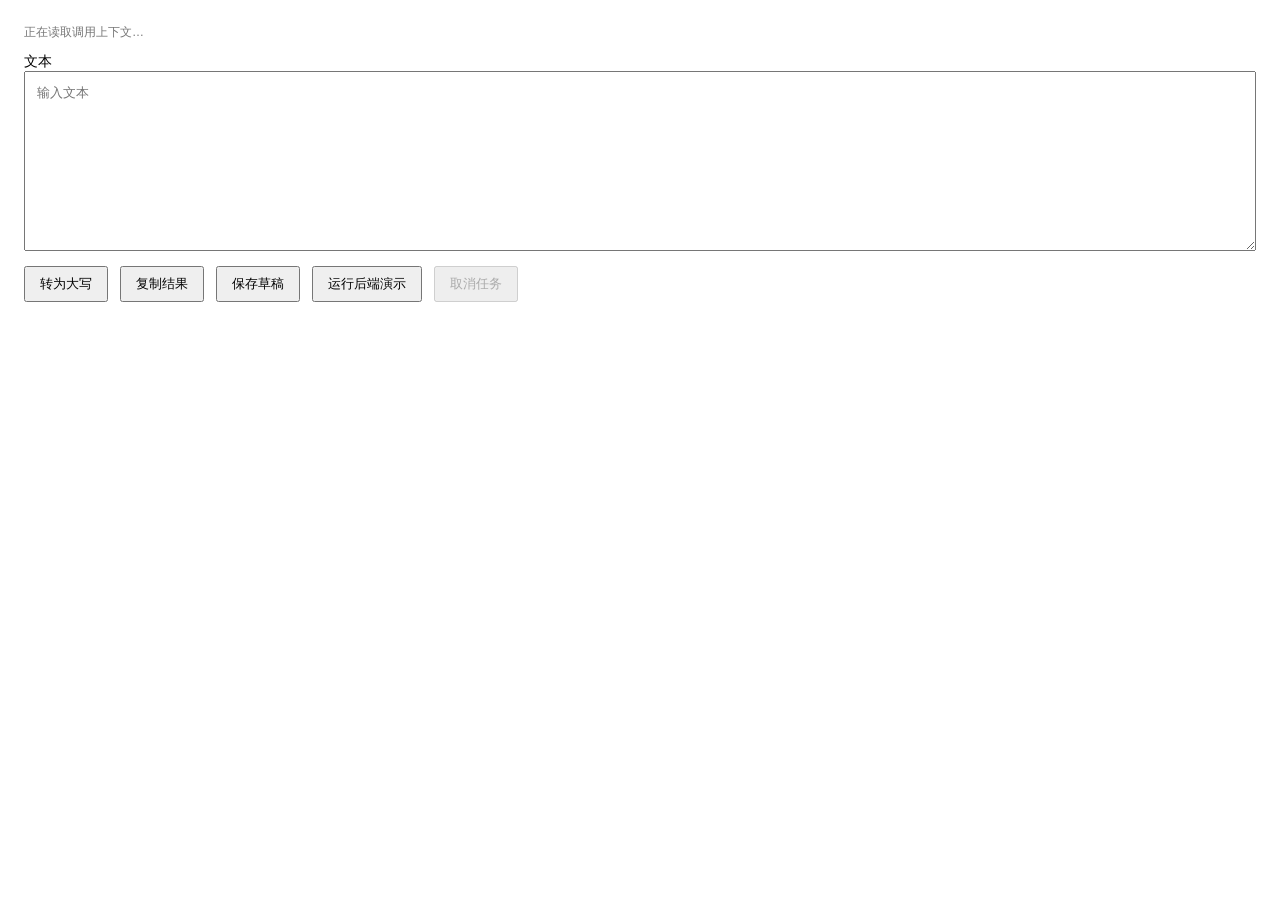
<file: examples/ui-tool-pack/ui/index.html>
<!doctype html>
<html lang="zh-CN">
<head>
  <meta charset="utf-8">
  <meta name="viewport" content="width=device-width,initial-scale=1">
  <title>文本工具</title>
  <style>
    body { margin: 0; padding: 24px; font: 14px -apple-system, sans-serif; color: CanvasText; background: Canvas; }
    textarea { box-sizing: border-box; width: 100%; min-height: 180px; padding: 12px; resize: vertical; }
    button { margin-top: 12px; margin-right: 8px; padding: 7px 14px; }
    #context { color: #777; font-size: 12px; margin-bottom: 12px; }
  </style>
</head>
<body>
  <div id="context">正在读取调用上下文…</div>
  <label for="text">文本</label>
  <textarea id="text" placeholder="输入文本"></textarea>
  <div>
    <button id="upper">转为大写</button>
    <button id="copy">复制结果</button>
    <button id="save">保存草稿</button>
    <button id="run">运行后端演示</button>
    <button id="cancel" disabled>取消任务</button>
  </div>
  <pre id="output" role="status" aria-live="polite"></pre>
  <script>
    const input = document.querySelector('#text');
    const output = document.querySelector('#output');
    const run = document.querySelector('#run'), cancel = document.querySelector('#cancel');
    let task;
    anywhere.onEnter(async invocation => {
      input.value = invocation.argument || await anywhere.storage.get('draft') || '';
      document.querySelector('#context').textContent = `入口：${invocation.source}`;
    });
    document.querySelector('#upper').onclick = () => input.value = input.value.toUpperCase();
    document.querySelector('#copy').onclick = async () => {
      try { await anywhere.clipboard.writeText(input.value); output.textContent = '已复制'; }
      catch (e) { output.textContent = e.message; }
    };
    document.querySelector('#save').onclick = async () => {
      try { await anywhere.storage.set('draft', input.value); output.textContent = '已保存'; }
      catch (e) { output.textContent = e.message; }
    };
    run.onclick = async () => {
      run.disabled = true; output.textContent = '';
      try {
        task = await anywhere.tasks.run({text: input.value}); cancel.disabled = false;
        task.onOutput(event => output.textContent += event.text);
        const result = await task.result;
        output.textContent += result.error ? `\n${result.error.code}: ${result.error.message}` : `\n退出码：${result.exitCode}`;
      } catch (e) { output.textContent += e.message; }
      finally { task = null; run.disabled = false; cancel.disabled = true; }
    };
    cancel.onclick = () => task?.cancel().catch(e => output.textContent += e.message);
  </script>
</body>
</html>
</file>
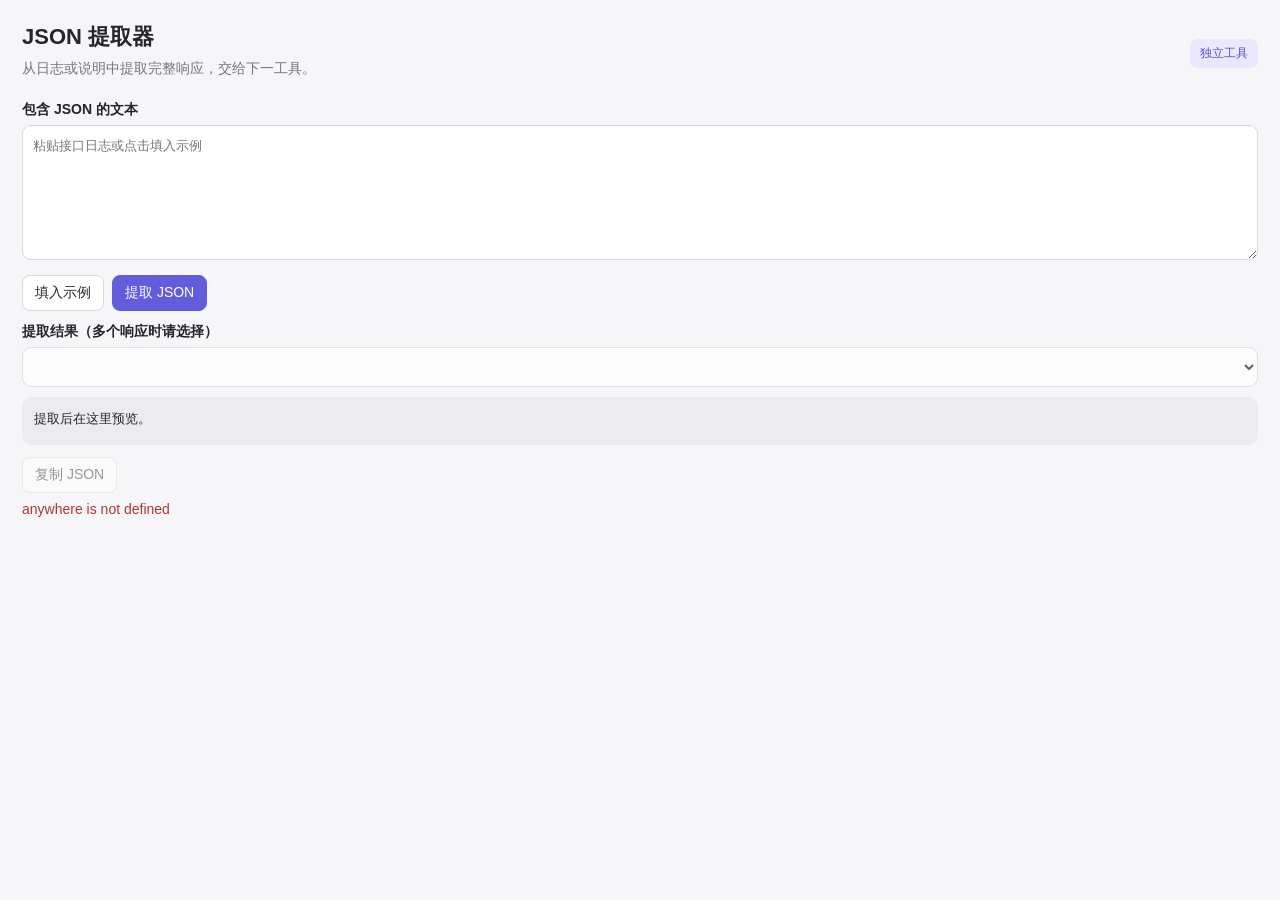
<file: examples/tool-chain-demo/extract.html>
<!doctype html><html lang="zh-CN"><meta charset="utf-8"><title>JSON 提取器</title><link rel="stylesheet" href="style.css">
<body data-tool="extract">
<header><div><h1>JSON 提取器</h1><p>从日志或说明中提取完整响应，交给下一工具。</p></div><span class="badge" id="mode">独立工具</span></header>
<label for="input">包含 JSON 的文本</label><textarea id="input" spellcheck="false" placeholder="粘贴接口日志或点击填入示例"></textarea>
<div class="toolbar"><button id="sample">填入示例</button><button class="primary" id="process">提取 JSON</button></div>
<label for="choice">提取结果（多个响应时请选择）</label><select id="choice" disabled></select>
<pre id="preview">提取后在这里预览。</pre>
<div class="toolbar"><button id="copy" disabled>复制 JSON</button><button class="primary" id="next" hidden disabled>交给 B：选择节点</button></div>
<p id="status" role="status"></p>
<script src="tools.js"></script><script src="ui.js"></script></body></html>
</file>
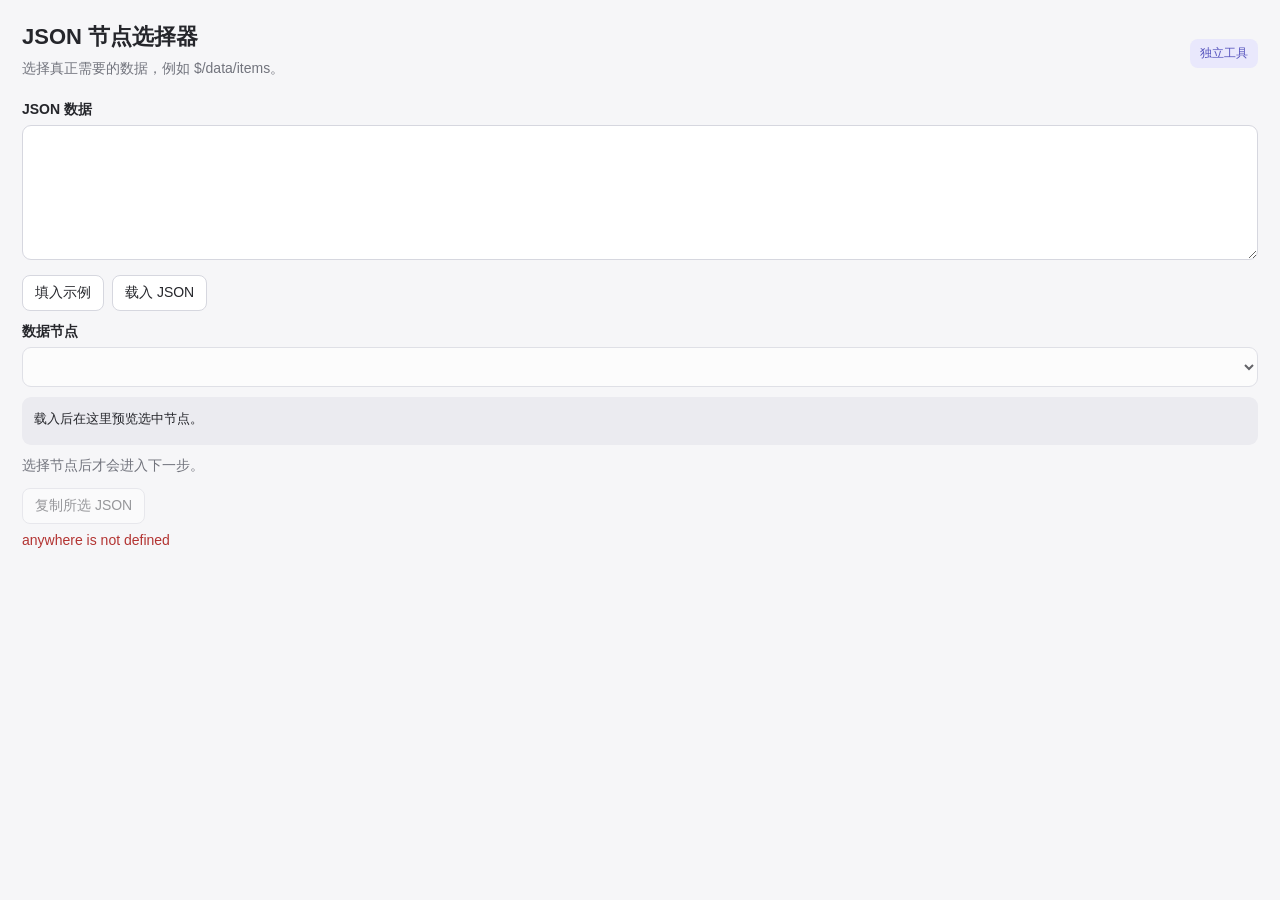
<file: examples/tool-chain-demo/select.html>
<!doctype html><html lang="zh-CN"><meta charset="utf-8"><title>JSON 节点选择器</title><link rel="stylesheet" href="style.css">
<body data-tool="select">
<header><div><h1>JSON 节点选择器</h1><p>选择真正需要的数据，例如 $/data/items。</p></div><span class="badge" id="mode">独立工具</span></header>
<section id="standalone"><label for="input">JSON 数据</label><textarea id="input" spellcheck="false"></textarea><div class="toolbar"><button id="sample">填入示例</button><button id="process">载入 JSON</button></div></section>
<label for="choice">数据节点</label><select id="choice" disabled></select>
<pre id="preview">载入后在这里预览选中节点。</pre>
<p id="hint">选择节点后才会进入下一步。</p>
<div class="toolbar"><button id="copy" disabled>复制所选 JSON</button><button class="primary" id="next" hidden disabled>交给 C：生成类型</button></div>
<p id="status" role="status"></p>
<script src="tools.js"></script><script src="ui.js"></script></body></html>
</file>
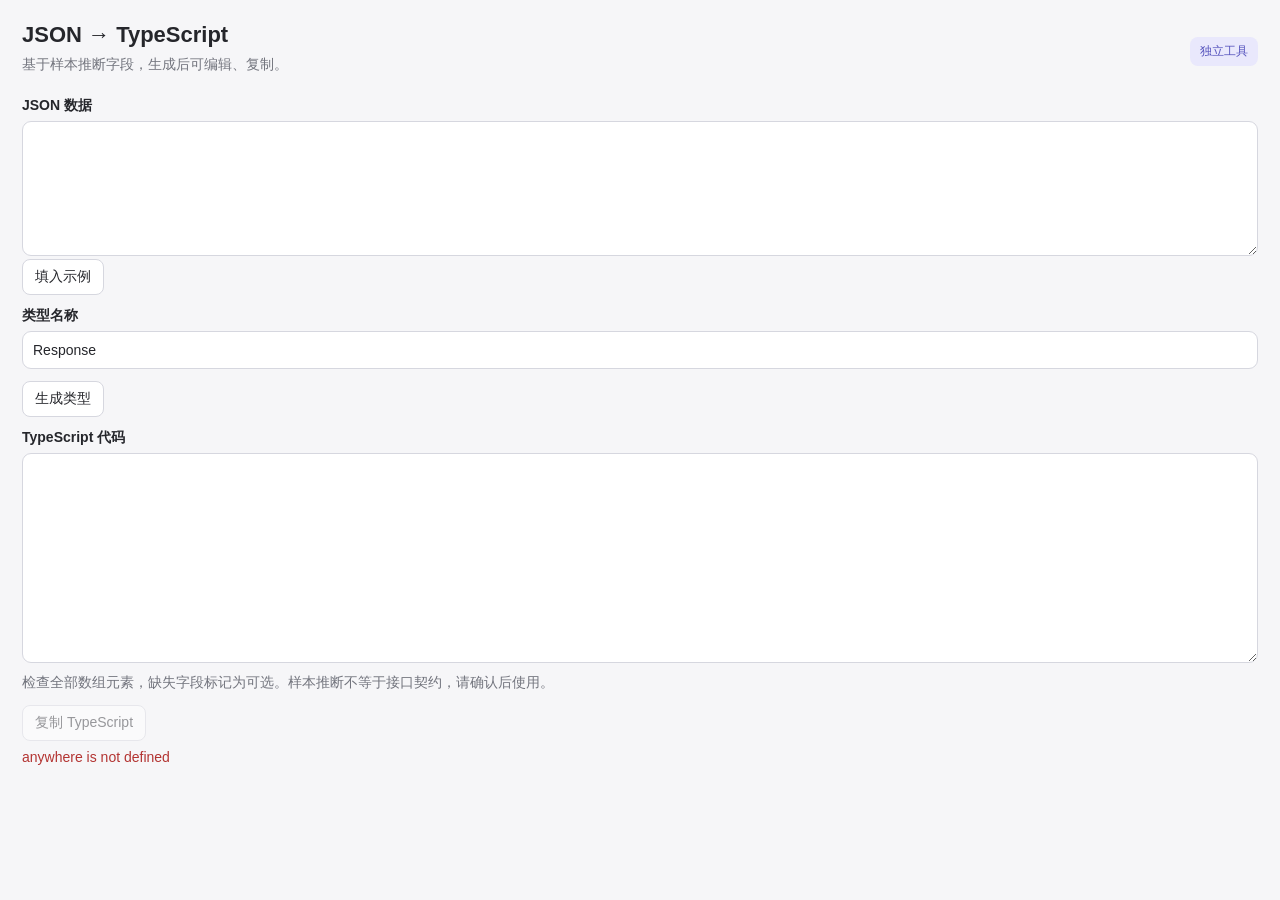
<file: examples/tool-chain-demo/types.html>
<!doctype html><html lang="zh-CN"><meta charset="utf-8"><title>JSON 转 TypeScript</title><link rel="stylesheet" href="style.css">
<body data-tool="types">
<header><div><h1>JSON → TypeScript</h1><p>基于样本推断字段，生成后可编辑、复制。</p></div><span class="badge" id="mode">独立工具</span></header>
<section id="standalone"><label for="input">JSON 数据</label><textarea id="input" spellcheck="false"></textarea><button id="sample">填入示例</button></section>
<label for="name">类型名称</label><input id="name" value="Response" spellcheck="false">
<div class="toolbar"><button id="process">生成类型</button></div>
<label for="code">TypeScript 代码</label><textarea class="code" id="code" spellcheck="false"></textarea>
<p>检查全部数组元素，缺失字段标记为可选。样本推断不等于接口契约，请确认后使用。</p>
<div class="toolbar"><button id="copy" disabled>复制 TypeScript</button><button class="primary" id="next" hidden disabled>完成工作流</button></div>
<p id="status" role="status"></p>
<script src="tools.js"></script><script src="ui.js"></script></body></html>
</file>
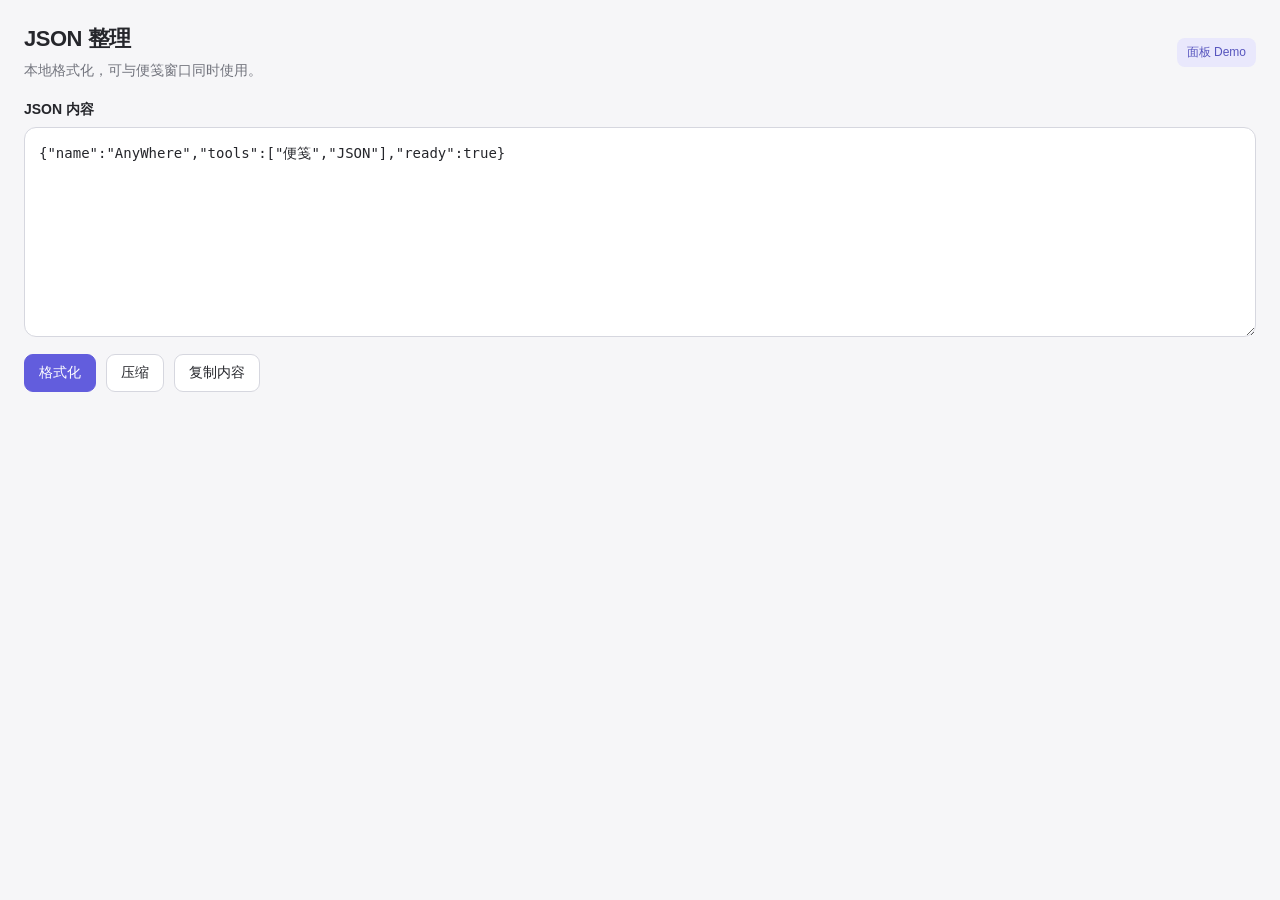
<file: examples/tool-panel-demo/json.html>
<!doctype html><html lang="zh-CN"><meta charset="utf-8"><link rel="stylesheet" href="style.css">
<title>JSON 面板 Demo</title>
<header><div><h1>JSON 整理</h1><p>本地格式化，可与便笺窗口同时使用。</p></div><span class="badge">面板 Demo</span></header>
<label for="json">JSON 内容</label><textarea id="json" spellcheck="false">{"name":"AnyWhere","tools":["便笺","JSON"],"ready":true}</textarea>
<div class="toolbar"><button class="primary" id="format">格式化</button><button id="compact">压缩</button><button id="copy">复制内容</button></div>
<p id="status" role="status"></p>
<script>
const input = document.getElementById('json'), status = document.getElementById('status');
function format(space) { try { input.value = JSON.stringify(JSON.parse(input.value), null, space); status.textContent = '已完成'; } catch (error) { status.textContent = 'JSON 格式错误：' + error.message; } }
document.getElementById('format').onclick = () => format(2);
document.getElementById('compact').onclick = () => format(0);
document.getElementById('copy').onclick = async () => { try { await anywhere.clipboard.writeText(input.value); status.textContent = '已复制'; } catch (error) { status.textContent = error.message; } };
anywhere.onEnter(context => { if (context.argument) input.value = context.argument; });
</script></html>
</file>
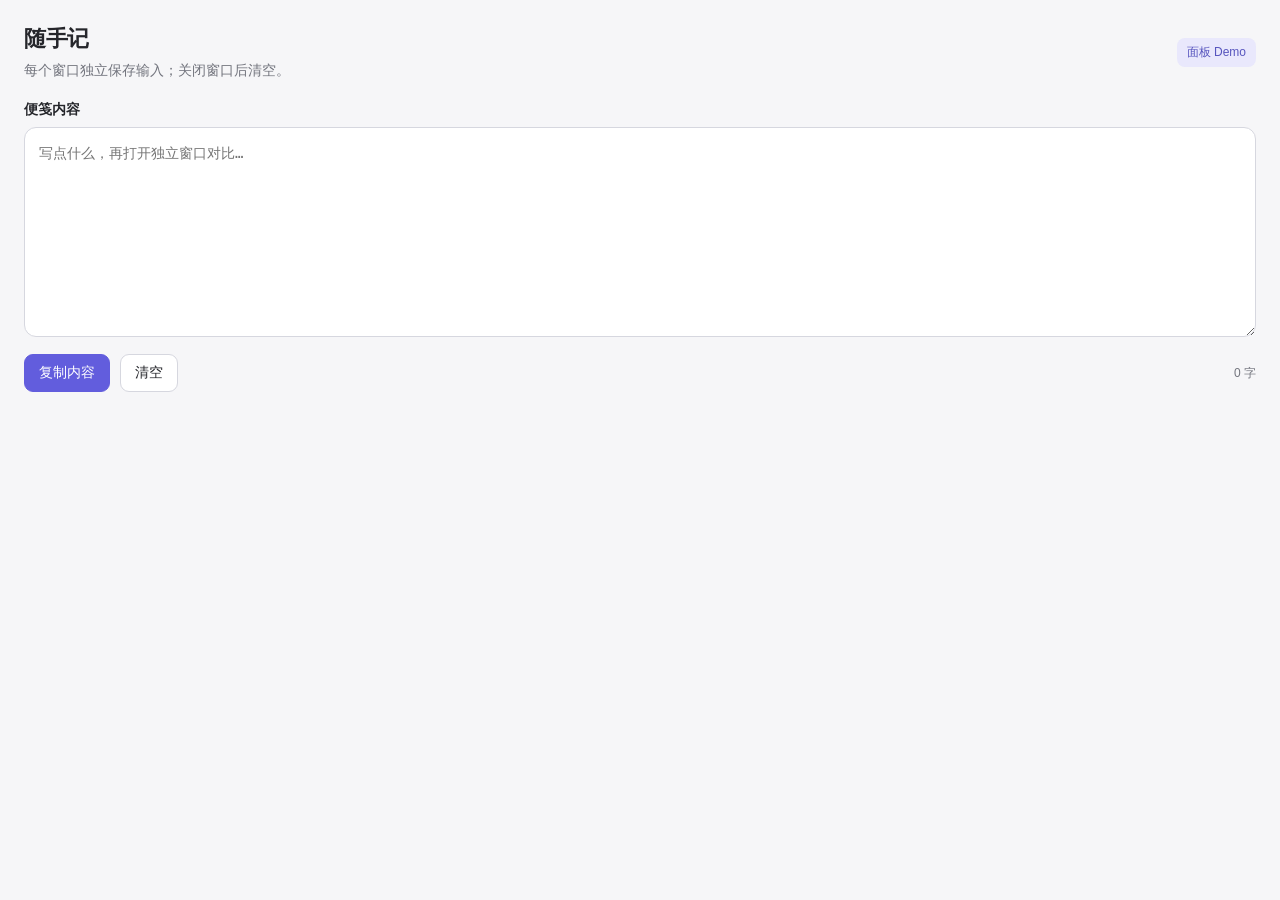
<file: examples/tool-panel-demo/notes.html>
<!doctype html><html lang="zh-CN"><meta charset="utf-8"><link rel="stylesheet" href="style.css">
<title>便笺面板 Demo</title>
<header><div><h1>随手记</h1><p>每个窗口独立保存输入；关闭窗口后清空。</p></div><span class="badge">面板 Demo</span></header>
<label for="note">便笺内容</label><textarea id="note" placeholder="写点什么，再打开独立窗口对比…"></textarea>
<div class="toolbar"><button class="primary" id="copy">复制内容</button><button id="clear">清空</button><output id="count" aria-live="polite">0 字</output></div>
<p id="status" role="status"></p>
<script>
const note = document.getElementById('note'), status = document.getElementById('status');
const count = () => document.getElementById('count').textContent = Array.from(note.value).length + ' 字';
note.addEventListener('input', count);
document.getElementById('clear').onclick = () => { note.value = ''; count(); note.focus(); };
document.getElementById('copy').onclick = async () => { try { await anywhere.clipboard.writeText(note.value); status.textContent = '已复制'; } catch (error) { status.textContent = error.message; } };
anywhere.onEnter(context => { note.value = context.argument || ''; count(); });
</script></html>
</file>
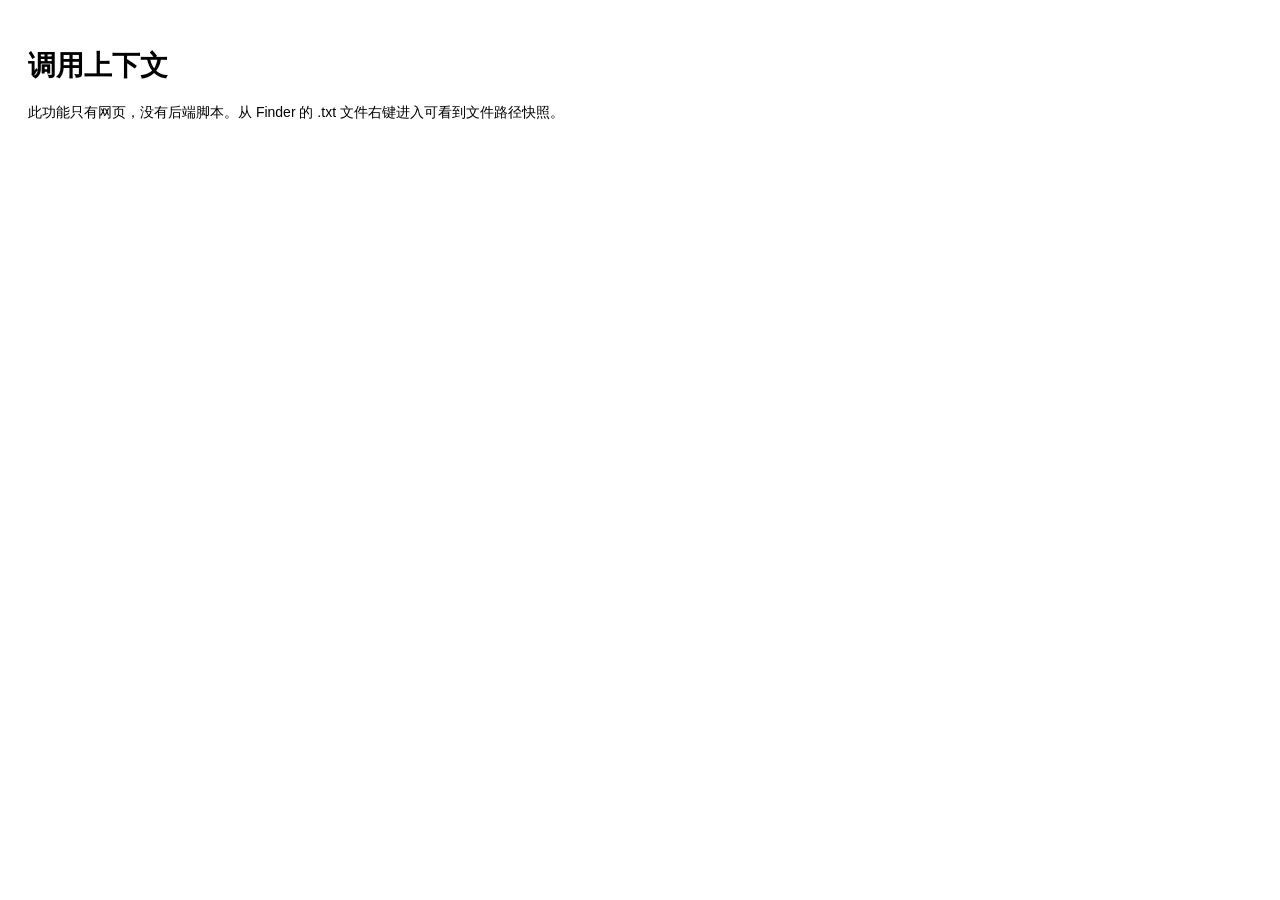
<file: examples/ui-tool-pack/ui/context.html>
<!doctype html>
<html lang="zh-CN">
<head>
  <meta charset="utf-8">
  <meta name="viewport" content="width=device-width,initial-scale=1">
  <title>调用上下文</title>
  <style>
    body { color: CanvasText; background: Canvas; font: 14px -apple-system, sans-serif; padding: 20px; }
    pre { white-space: pre-wrap; overflow-wrap: anywhere; }
  </style>
</head>
<body>
  <h1>调用上下文</h1>
  <p>此功能只有网页，没有后端脚本。从 Finder 的 .txt 文件右键进入可看到文件路径快照。</p>
  <pre id="context" role="status"></pre>
  <script>
    anywhere.onEnter(context => {
      document.querySelector('#context').textContent = JSON.stringify(context, null, 2);
    });
  </script>
</body>
</html>
</file>
<file: examples/tool-chain-demo/style.css>
:root { color-scheme: light dark; font: 14px -apple-system, BlinkMacSystemFont, sans-serif; color: #25262b; background: #f6f6f8; }
* { box-sizing: border-box; }
body { margin: 0; padding: 22px; }
header { display: flex; align-items: center; justify-content: space-between; gap: 16px; margin-bottom: 16px; }
h1 { margin: 0 0 6px; font-size: 22px; }
p { margin: 6px 0; color: #72747d; line-height: 1.5; }
.badge { flex-shrink: 0; color: #5755be; background: #e9e8fc; border-radius: 8px; padding: 6px 10px; font-size: 12px; }
label { display: block; margin: 12px 0 6px; font-weight: 600; }
textarea, input, select { width: 100%; border: 1px solid #d6d7df; border-radius: 9px; padding: 10px; background: #fff; color: inherit; font: inherit; }
textarea, pre { font: 13px/1.5 ui-monospace, monospace; }
textarea { height: 135px; resize: vertical; }
textarea.code { height: 210px; }
pre { margin: 10px 0; padding: 12px; min-height: 48px; max-height: 130px; overflow: auto; border-radius: 9px; background: #ebebf0; white-space: pre-wrap; overflow-wrap: anywhere; }
.toolbar { display: flex; gap: 8px; flex-wrap: wrap; margin-top: 12px; }
button { border: 1px solid #d6d7df; border-radius: 8px; padding: 8px 12px; background: #fff; color: inherit; font: inherit; cursor: pointer; }
button.primary { background: #625ddd; border-color: #625ddd; color: white; }
button:disabled { opacity: .45; cursor: default; }
button:focus-visible, textarea:focus-visible, select:focus-visible, input:focus-visible { outline: 3px solid #8885e8; outline-offset: 2px; }
#status { min-height: 21px; color: #b33432; }
[hidden] { display: none !important; }
@media (prefers-color-scheme: dark) {
  :root { color: #efeff3; background: #202125; }
  textarea, input, select, button { background: #2b2c32; border-color: #474851; }
  pre { background: #292a30; }
  p { color: #adaeb8; }
  .badge { background: #373450; color: #c5c1ff; }
  #status { color: #ff9996; }
}
</file>
<file: examples/tool-panel-demo/style.css>
:root { color-scheme: light dark; font: 14px -apple-system, BlinkMacSystemFont, sans-serif; color: #25262b; background: #f6f6f8; }
* { box-sizing: border-box; }
body { margin: 0; padding: 24px; }
header { display: flex; justify-content: space-between; align-items: center; margin-bottom: 20px; }
h1 { margin: 0 0 6px; font-size: 22px; letter-spacing: -.5px; }
p { margin: 0; color: #72747d; line-height: 1.5; }
.badge { color: #5755be; background: #e9e8fc; border-radius: 8px; padding: 6px 10px; font-size: 12px; }
label { display: block; margin: 16px 0 8px; font-weight: 600; }
textarea { width: 100%; height: 210px; resize: vertical; padding: 14px; font: 14px/1.6 ui-monospace, monospace; border: 1px solid #d6d7df; border-radius: 12px; background: #fff; color: inherit; }
textarea:focus, button:focus-visible { outline: 3px solid #8885e8; outline-offset: 2px; }
.toolbar { display: flex; gap: 10px; align-items: center; margin-top: 14px; }
button { border: 1px solid #d6d7df; border-radius: 9px; padding: 9px 14px; background: #fff; color: inherit; font: inherit; cursor: pointer; }
button.primary { background: #625ddd; color: white; border-color: #625ddd; }
output { margin-left: auto; color: #72747d; font-size: 12px; }
#status { min-height: 22px; margin-top: 12px; }
@media (prefers-color-scheme: dark) {
  :root { background: #202125; color: #efeff3; }
  textarea, button { background: #2b2c32; border-color: #474851; }
  p, output { color: #adaeb8; }
  .badge { background: #373450; color: #c5c1ff; }
}
</file>
